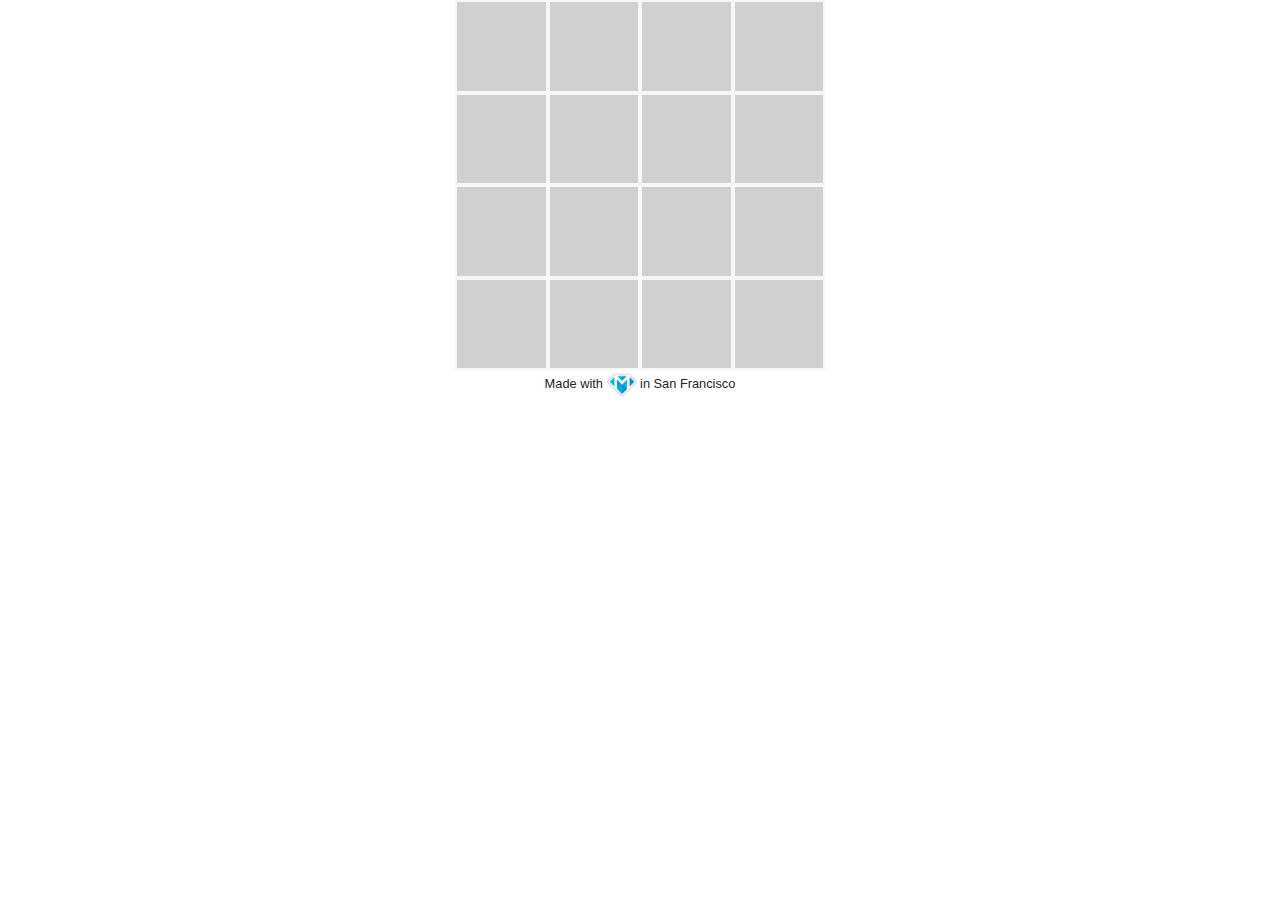
<file: Concentration Game/index.html>
<!doctype html>
<html lang="en">
<head>
  <meta charset="utf-8">
  <meta name="viewport" content="width=device-width, initial-scale=1, shrink-to-fit=no">

  <link rel="stylesheet" href="https://maxcdn.bootstrapcdn.com/bootstrap/4.0.0/css/bootstrap.min.css" integrity="sha384-Gn5384xqQ1aoWXA+058RXPxPg6fy4IWvTNh0E263XmFcJlSAwiGgFAW/dAiS6JXm" crossorigin="anonymous">

  <!-- 1. Change Title Text -->
  <title>Concentration – A Test of Memory</title>

  <link rel="stylesheet" href="css/style.css">
</head>

<body>

  <div class="container">
    <div class="row">
      <div class="col-12">
        <div class="board-container container">
          <div id="gameboard" class="row">
            <!-- A dynamic JavaScript code will excute to create a 16 square boards-->

          </div>
        </div>
      </div>
    </div>
  </div>

  <div class="text-center">
    <small>
      Made with
      <span>
        <a href="https://www.makeschool.com/academy">
          <img src="ms_logo_small.png" class="footer-logo" alt="#">
        </a>
      </span> in San Francisco
    </small>
  </div>


  <script src="https://code.jquery.com/jquery-3.2.1.slim.min.js" integrity="sha384-KJ3o2DKtIkvYIK3UENzmM7KCkRr/rE9/Qpg6aAZGJwFDMVNA/GpGFF93hXpG5KkN" crossorigin="anonymous"></script>
  <script src="https://cdnjs.cloudflare.com/ajax/libs/popper.js/1.12.9/umd/popper.min.js" integrity="sha384-ApNbgh9B+Y1QKtv3Rn7W3mgPxhU9K/ScQsAP7hUibX39j7fakFPskvXusvfa0b4Q" crossorigin="anonymous"></script>
  <script src="https://maxcdn.bootstrapcdn.com/bootstrap/4.0.0/js/bootstrap.min.js" integrity="sha384-JZR6Spejh4U02d8jOt6vLEHfe/JQGiRRSQQxSfFWpi1MquVdAyjUar5+76PVCmYl" crossorigin="anonymous"></script>
  <script src="js/main.js" charset="utf-8"></script>
</body>
</html>
</file>
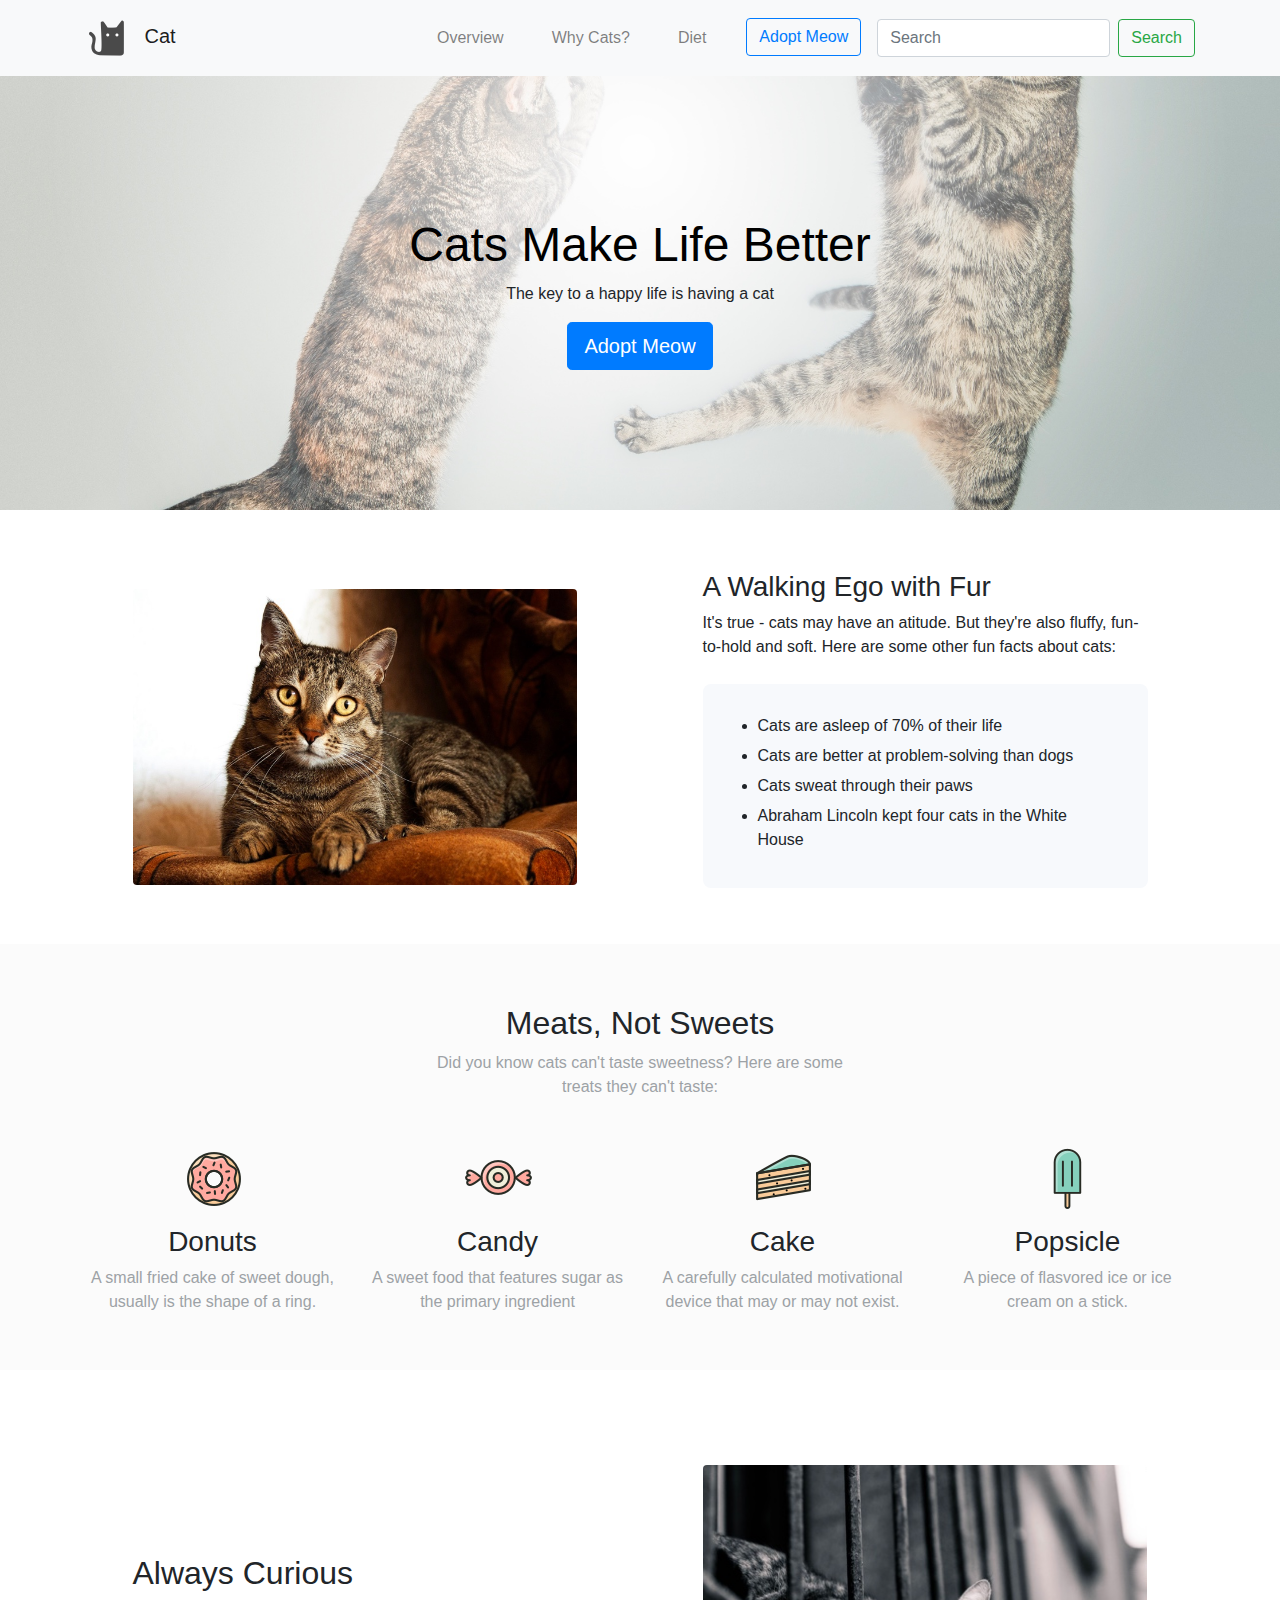
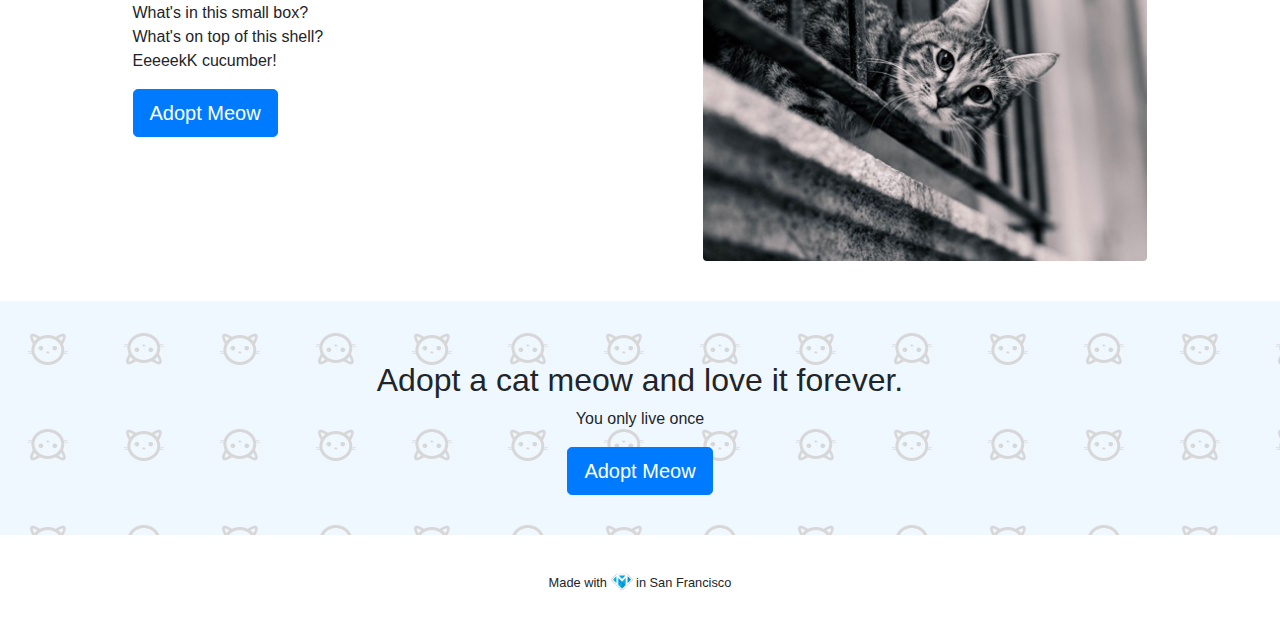
<file: Create a Landing Page/index.html>
<!DOCTYPE html>
<html lang="en" dir="ltr">
<head>
  <meta charset="utf-8">
  <!-- 1 -->
  <meta name="viewport" content="width=device-width, initial-scale=1, shrink-to-fit=no">
  <title>Cats – The Internet's Favorite Animal</title>

  <!-- 2 -->
  <link rel="stylesheet" href="https://maxcdn.bootstrapcdn.com/bootstrap/4.0.0/css/bootstrap.min.css" integrity="sha384-Gn5384xqQ1aoWXA+058RXPxPg6fy4IWvTNh0E263XmFcJlSAwiGgFAW/dAiS6JXm" crossorigin="anonymous">
  <link rel="stylesheet" href="css/style.css">
</head>


<body>
  <nav class="navbar sticky-top navbar-expand-lg navbar-light bg-light">
    <div class="container">
      <a class="navbar-brand" href="#">
        <img src="img\ic_cat.png" alt="Cat-logo">
        Cat
      </a>
      <button class="navbar-toggler" type="button" data-toggle="collapse" data-target="#navbarSupportedContent" aria-controls="navbarSupportedContent" aria-expanded="false" aria-label="Toggle navigation">
        <span class="navbar-toggler-icon"></span>
      </button>

      <div class="collapse navbar-collapse" id="navbarSupportedContent">
        <ul class="navbar-nav ml-auto">
          <li class="nav-item">
            <a class="nav-link" href="#">Overview</a>
          </li>
          <li class="nav-item">
            <a class="nav-link" href="#">Why Cats?</a>
          </li>
          <li class="nav-item">
            <a class="nav-link" href="#">Diet</a>
          </li>
          <li class="nav-item">
            <a class="btn btn-outline-primary my-2 my-sm-0" href="https://www.sfspca.org/adoptions/cats">Adopt Meow</a>
          </li>
        </ul>
        <form class="form-inline my-2 my-lg-0">
          <input class="form-control mr-sm-2" type="search" placeholder="Search" aria-label="Search">
          <button class="btn btn-outline-success my-2 my-sm-0" type="submit">Search</button>
        </form>
      </div>
    </div>
  </nav>

<header> <!-- declaring a header element here.. -->
  <div class="container">
    <div  class="row">
      <div class = "col text-center">
        <h1> Cats Make Life Better</h1>
        <p> The key to a happy life is having a cat</p> <!-- Creating a Paragraph Eelement -->
        <a  class="btn btn-primary btn-lg" href="https://www.sfspca.org/adoptions/cats">Adopt Meow</a>
      </div>
    </div>
  </div>
</header>

<div class = "section first_section">
  <div class = "container"> <!-- declaring a DIV element here.. -->
    <div class = "row justify-content-around align-items-center">
      <!-- ID creating for image -->
      <div class = "col-12 col-lg-5">
        <img src="img\cattitude.jpg" class="rounded img-fluid" class="img-fluid" alt="Responsive image">
      </div>

      <div class = "col-12 col-lg-5">
        <h3> A Walking Ego with Fur</h3> <!-- creationg of Head -->
        <p> It's true - cats may have an atitude. But they're also fluffy, fun-to-hold and soft. Here are some other fun facts about cats: </p>
        <ul>
          <li> Cats are asleep of 70% of their life </li>
          <li> Cats are better at problem-solving than dogs</li>
          <li> Cats sweat through their paws </li>
          <li> Abraham Lincoln kept four cats in the White House</li>
        </ul>
      </div>
      <!-- class creation for tag -->

    </div>
  </div>

</div>

<div class = "section second_section">
  <div class="container">
    <div class = "row justify-content-around text-center">
      <div class = "col-12 col-sm-10 col-md-8 col-lg-5">
        <h2>Meats, Not Sweets</h2>
        <p>Did you know cats can't taste sweetness? Here are some treats they can't taste:</p>
      </div>
    </div>
      <div class = "row justify-content-around text-center">
        <div class = "col-12 col-sm-6 col-lg-3">
          <img src="img\ic_donut.png" class="img-fluid" alt="Responsive image">
          <h3>Donuts</h3>
          <p>A small fried cake of sweet dough, usually is the shape of a ring.</p>
        </div>
        <div class = "col-12 col-sm-6 col-lg-3">
          <img src="img\ic_candy.png" class="img-fluid" alt="Responsive image">
          <h3>Candy</h3>
          <p>A sweet food that features sugar as the primary ingredient</p>
        </div>
        <div class = "col-12 col-sm-6 col-lg-3">
          <img src="img\ic_cake.png" class="img-fluid" alt="Responsive image">
          <h3>Cake</h3>
          <p>A carefully calculated motivational device that may or may not exist.</p>
        </div>
        <div class = "col-12 col-sm-6 col-lg-3">
          <img src="img\ic_popsicle.png" class="img-fluid" alt="Responsive image">
          <h3>Popsicle</h3>
          <p>A piece of flasvored ice or ice cream on a stick.</p>
        </div>
      </div>
    </div>
</div>

<div class="section third-section">
  <div class="container">
    <div class="row justify-content-around align-items-center">
      <div class="col-12 col-md-5">
        <h2>Always Curious</h2>
        <p>
          What's in this small box?<br />
          What's on top of this shell?<br />
          EeeeekK cucumber!<br />
        </p>
        <a  class="btn btn-primary btn-lg" href="https://www.sfspca.org/adoptions/cats">Adopt Meow</a>
      </div>

      <div class="col-12 col-md-5">
        <img src="img\curiousity_killed_the.jpg" class="rounded img-fluid" alt="Responsive image">
      </div>
    </div>
  </div>
</div>

<div class="section fourth-section">
  <div class="container">
    <div class="row">
      <div class="col-12 text-center">
        <h2>Adopt a cat meow and love it forever.</h2>
        <p>You only live once</p>
        <a  class="btn btn-primary btn-lg" href="https://www.sfspca.org/adoptions/cats">Adopt Meow</a>
      </div>
    </div>
  </div>
</div>

<footer class="text-center">
  <small>
    Made with
    <span>
      <a href="https://www.makeschool.com/academy">
        <img src="img\ms_logo_small.png" class="footer-logo" alt="#">
      </a>
    </span> in San Francisco
  </small>
</footer>

</body>

  <!-- jQuery first, then Popper.js, then Bootstrap JS -->
  <script src="https://code.jquery.com/jquery-3.2.1.slim.min.js" integrity="sha384-KJ3o2DKtIkvYIK3UENzmM7KCkRr/rE9/Qpg6aAZGJwFDMVNA/GpGFF93hXpG5KkN" crossorigin="anonymous"></script>
  <script src="https://cdnjs.cloudflare.com/ajax/libs/popper.js/1.12.9/umd/popper.min.js" integrity="sha384-ApNbgh9B+Y1QKtv3Rn7W3mgPxhU9K/ScQsAP7hUibX39j7fakFPskvXusvfa0b4Q" crossorigin="anonymous"></script>
  <script src="https://maxcdn.bootstrapcdn.com/bootstrap/4.0.0/js/bootstrap.min.js" integrity="sha384-JZR6Spejh4U02d8jOt6vLEHfe/JQGiRRSQQxSfFWpi1MquVdAyjUar5+76PVCmYl" crossorigin="anonymous"></script>

</html>
</file>
<file: Concentration Game/css/style.css>
.board-container{
  height: 370px;
  width: 370px;
}

.board-container .row {
  height: 100%;
}

.board-square{
  border: 2px solid #F7F7F7;
  height: 25%;
  padding: 0;
  overflow: hidden;
}

.face-container{
  height: 200%;
  width: 100%;
  position: absolute;
  top: 0;
  transition: 400ms;
}

.flipped .face-container{
  top: -100%;
}

.facedown, .faceup{
  height: 50%;
}
.facedown {
  background-color: #D0D0D0;
}

.faceup {

}

/* colors */

.color-0 {
  background-color: aqua;
}

.color-1 {
  background-color: bisque;
}

.color-2 {
  background-color: blue;
}

.color-3 {
  background-color: blueviolet;
}

.color-4 {
  background-color: brown;
}

.color-5 {
  background-color: cadetblue;
}

.color-6 {
  background-color: chartreuse;
}

.color-7 {
  background-color: coral;
}

.footer-logo{
  height: 30px;
  width: 30px;
}
</file>
<file: Create a Landing Page/css/style.css>
h1{
  color: #000000;
  font-size: 36px;
}

@media (min-width: 576px){
    h1{
      color: #000000;
      font-size: 48px;
    }
}

@media (min-width: 576px){
    .section{
      padding: 100px 0;
    }
}

@media (max-width: 575.98px){
  header{
    padding: 200px 200px;
  }
}

.first_section ul{
  background-color: #F7F9FC;
  border-radius: 8px;
  margin-top: 25px;
  padding: 30px 55px;
}

.first_section li{
  margin-bottom: 6px;
}

body{
  /*color: #4a4a4a;*/
}


header{
  background-color: #F0F8FF;
  padding: 140px 100px;
  background-image: url("../img/jumping_cats_header.jpg");
  background-size: cover;
  background-position: center center;
  background-repeat: no-repeat;
}

.first_section{
  background-color: white;
}

.section{
  padding-top: 60px;
  padding-bottom: 40px
}

.second_section{
  background-color: #FBFBFB;
}

.second_section p{
  color: #9DA2A6;
}

.second_section img{
  height: 75px;
  width: 75px;
  margin-top: 25px;
  margin-bottom: 10px;
}

.nav-item{
  margin: 10px 16px;
}

.navbar-brand img {
  height: 46px;
  width: 46px;
  margin-right: 8px;
}

.third-section{
  background-color: white;
}

.third-section img{
  margin-top: 35px;
}

@media (min-width: 768px){
    .third-section img{
      margin-top: : 0;
    }
}

.fourth-section{
  background-color: #F0F8FF;
  background-image: url("../img/cattern.png");
  background-repeat: repeat;
  background-size: 192px 192px;
}

footer{
  background-color: white;
  margin: 35px 0px;
}

.footer-logo{
  height: 22px;
  width: 22px;
  margin-bottom: 3px;
}
</file>
